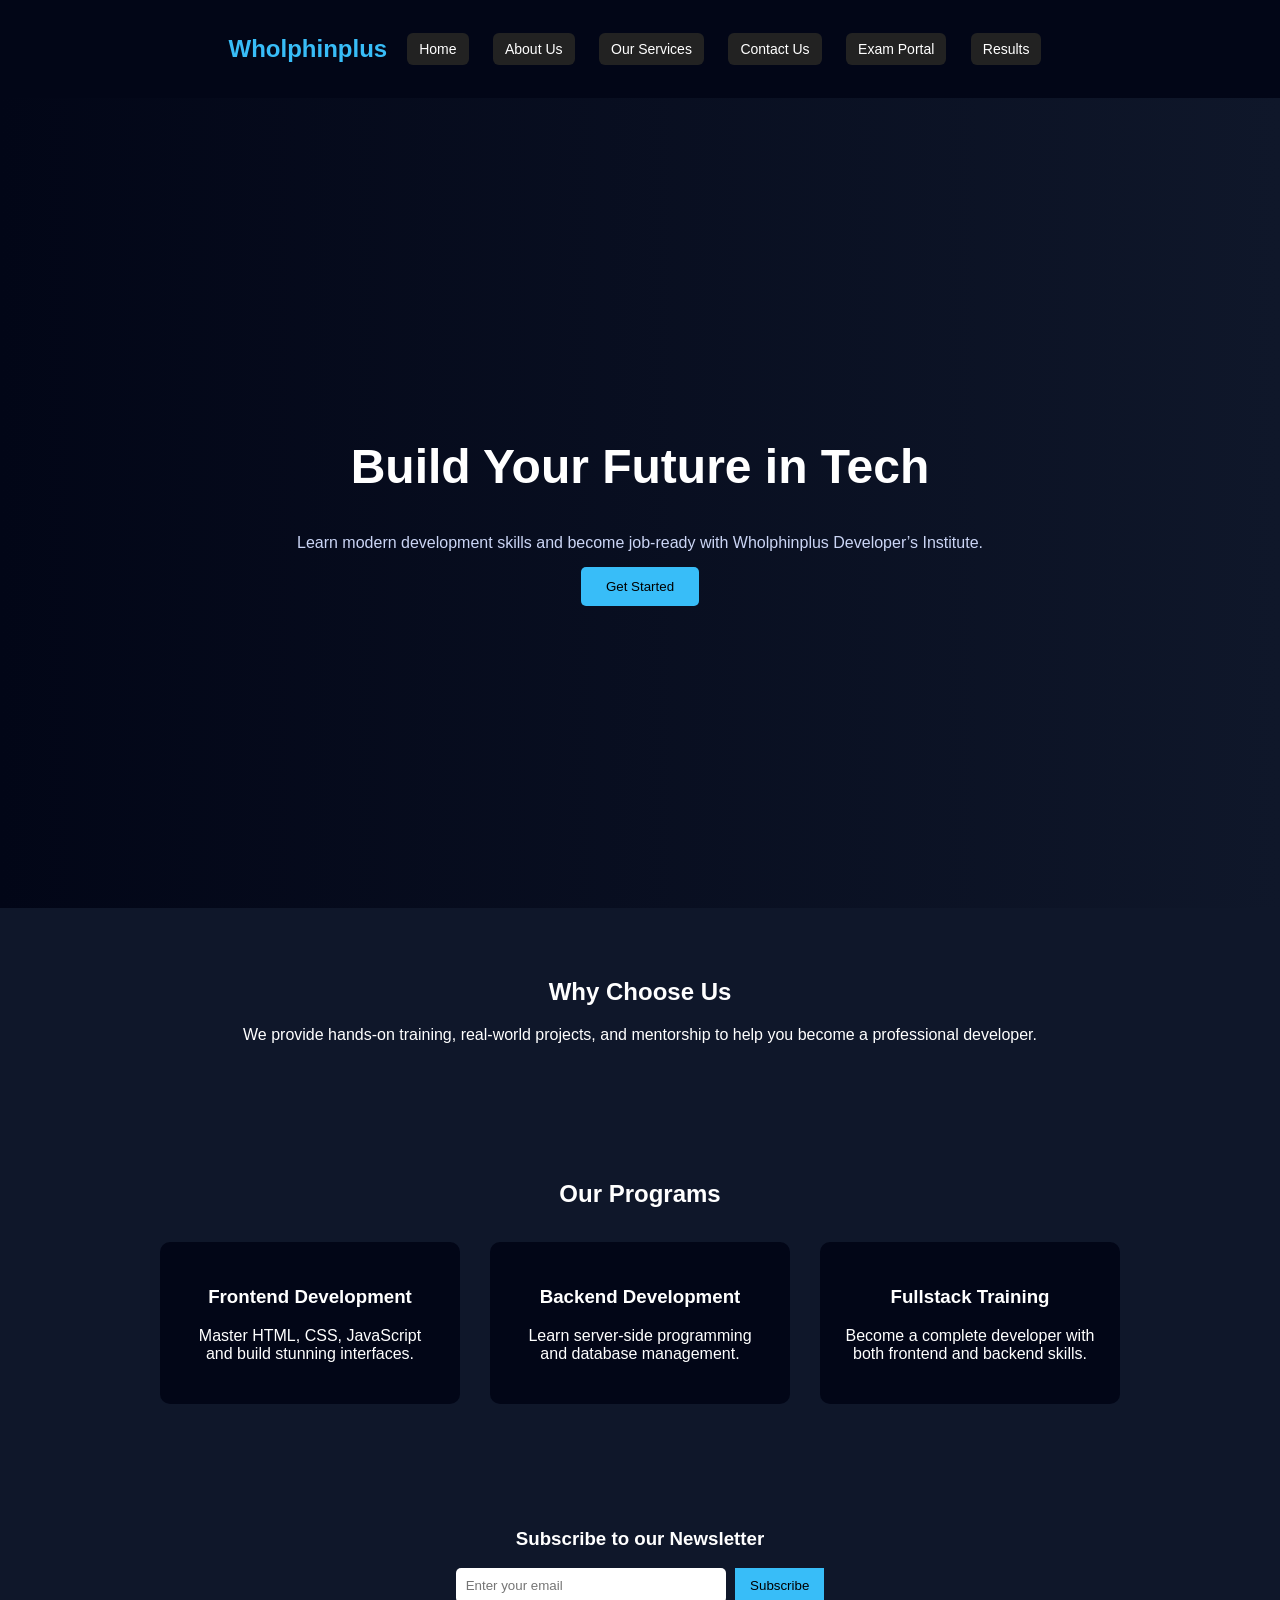
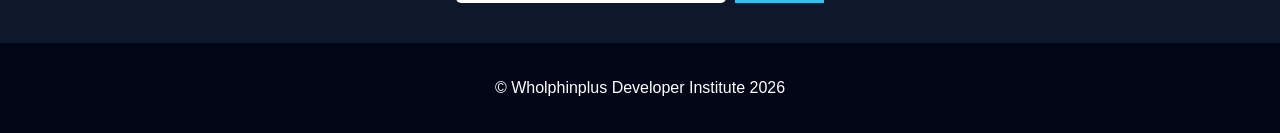
<file: index.html>
<!DOCTYPE html>
<html lang ="en">
<head>
    <meta charset="UTF-8">
    <meta name = "viewport" content="width=device-width, initial-scale=1.0">
    <title>Wholphinplus Developer's Institute</title>
    <link rel="stylesheet" href="index-styles.css">

</head>
<body>

<header>
    <nav class="navbar">
        <h2 class="logo">Wholphinplus</h2>
        <div class="nav-links">
            <a href="home.html">Home</a>
            <a href="about-us.html">About Us</a>
            <a href="services.html">Our Services</a>
            <a href="contact-us.html">Contact Us</a>
            <a href="exam-portal.html">Exam Portal</a>
            <a href="result-checker.html">Results</a>
        </div>
    </nav>
</header>

<!-- HERO -->
<section class="hero">
    <div class="hero-text">
        <h1>Build Your Future in Tech</h1>
        <p>Learn modern development skills and become job-ready with Wholphinplus Developer’s Institute.</p>
        <button onclick="enrollNow()">Get Started</button>
    </div>
</section>

<!-- ABOUT -->
<section class="about">
    <h2>Why Choose Us</h2>
    <p>We provide hands-on training, real-world projects, and mentorship to help you become a professional developer.</p>
</section>

<!-- SERVICES -->
<section class="services">
    <h2>Our Programs</h2>

    <div class="service-container">
        <div class="card">
            <h3>Frontend Development</h3>
            <p>Master HTML, CSS, JavaScript and build stunning interfaces.</p>
        </div>

        <div class="card">
            <h3>Backend Development</h3>
            <p>Learn server-side programming and database management.</p>
        </div>

        <div class="card">
            <h3>Fullstack Training</h3>
            <p>Become a complete developer with both frontend and backend skills.</p>
        </div>
    </div>
</section>

<!-- NEWSLETTER -->
<section class="newsletter">
    <h3>Subscribe to our Newsletter</h3>
    <form id="myForm">
        <input type="text" id="email" placeholder="Enter your email">
        <button type="submit">Subscribe</button>
    </form>
</section>

<footer>
    <p>&copy; Wholphinplus Developer Institute 2026</p>
</footer>

<script src="index-scripts.js"></script>

</body>
</html>
</file>
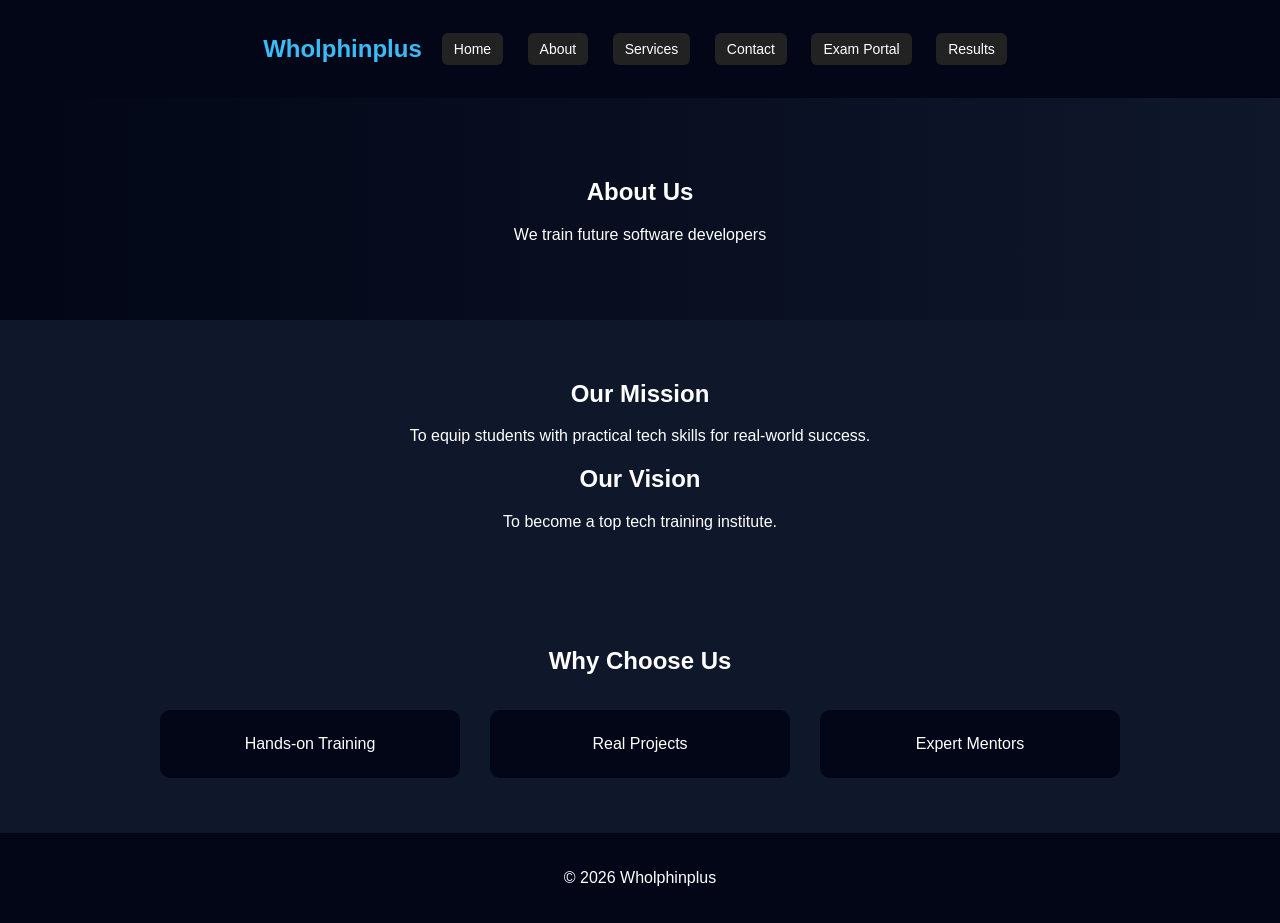
<file: about-us.html>
<!DOCTYPE html>
<html lang="en">
<head>
    <meta charset="UTF-8">
    <title>About Us</title>
    <link rel="stylesheet" href="main.css">
</head>
<body>

<nav class="navbar">
    <h2 class="logo">Wholphinplus</h2>
    <div class="nav-links">
        <a href="index.html">Home</a>
        <a href="about-us.html">About</a>
        <a href="services.html">Services</a>
        <a href="contact-us.html">Contact</a>
        <a href="exam-portal.html">Exam Portal</a>
        <a href="result-checker.html">Results</a>
    </div>
</nav>

<section class="page-hero">
    <h1>About Us</h1>
    <p>We train future software developers</p>
</section>

<section>
    <h2>Our Mission</h2>
    <p>To equip students with practical tech skills for real-world success.</p>

    <h2>Our Vision</h2>
    <p>To become a top tech training institute.</p>
</section>

<section>
    <h2>Why Choose Us</h2>
    <div class="flex">
        <div class="card">Hands-on Training</div>
        <div class="card">Real Projects</div>
        <div class="card">Expert Mentors</div>
    </div>
</section>

<footer>
    <p>&copy; 2026 Wholphinplus</p>
</footer>

</body>
</html>
</file>
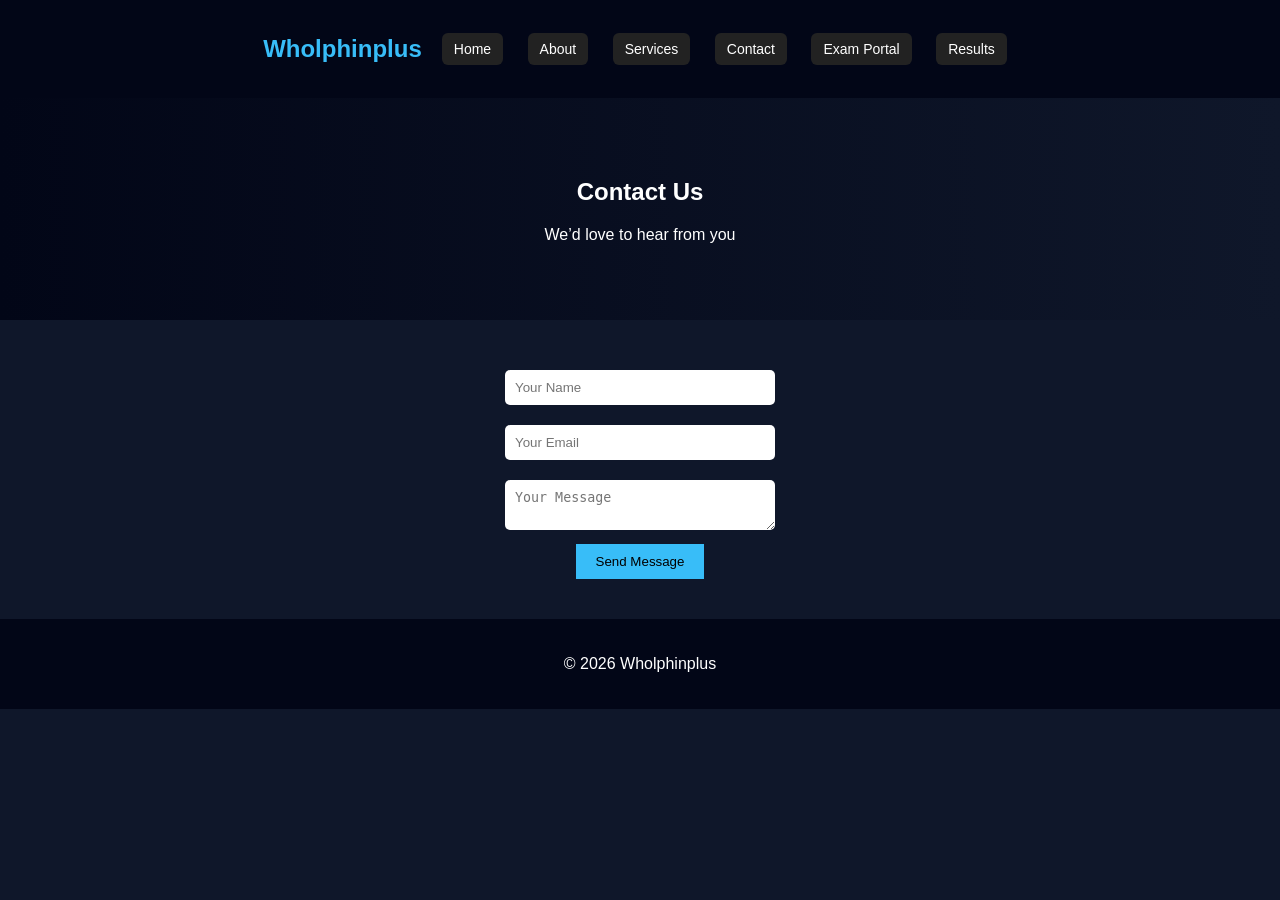
<file: contact-us.html>
<!DOCTYPE html>
<html lang="en">
<head>
    <meta charset="UTF-8">
    <title>Contact Us</title>
    <link rel="stylesheet" href="main.css">
</head>
<body>

<nav class="navbar">
    <h2 class="logo">Wholphinplus</h2>
    <div class="nav-links">
        <a href="index.html">Home</a>
        <a href="about-us.html">About</a>
        <a href="services.html">Services</a>
        <a href="contact-us.html">Contact</a>
        <a href="exam-portal.html">Exam Portal</a>
        <a href="result-checker.html">Results</a>
    </div>
</nav>

<section class="page-hero">
    <h1>Contact Us</h1>
    <p>We’d love to hear from you</p>
</section>

<section>
    <form>
        <input type="text" placeholder="Your Name"><br>
        <input type="email" placeholder="Your Email"><br>
        <textarea placeholder="Your Message"></textarea><br>
        <button type="submit">Send Message</button>
    </form>
</section>

<footer>
    <p>&copy; 2026 Wholphinplus</p>
</footer>

</body>
</html>
</file>
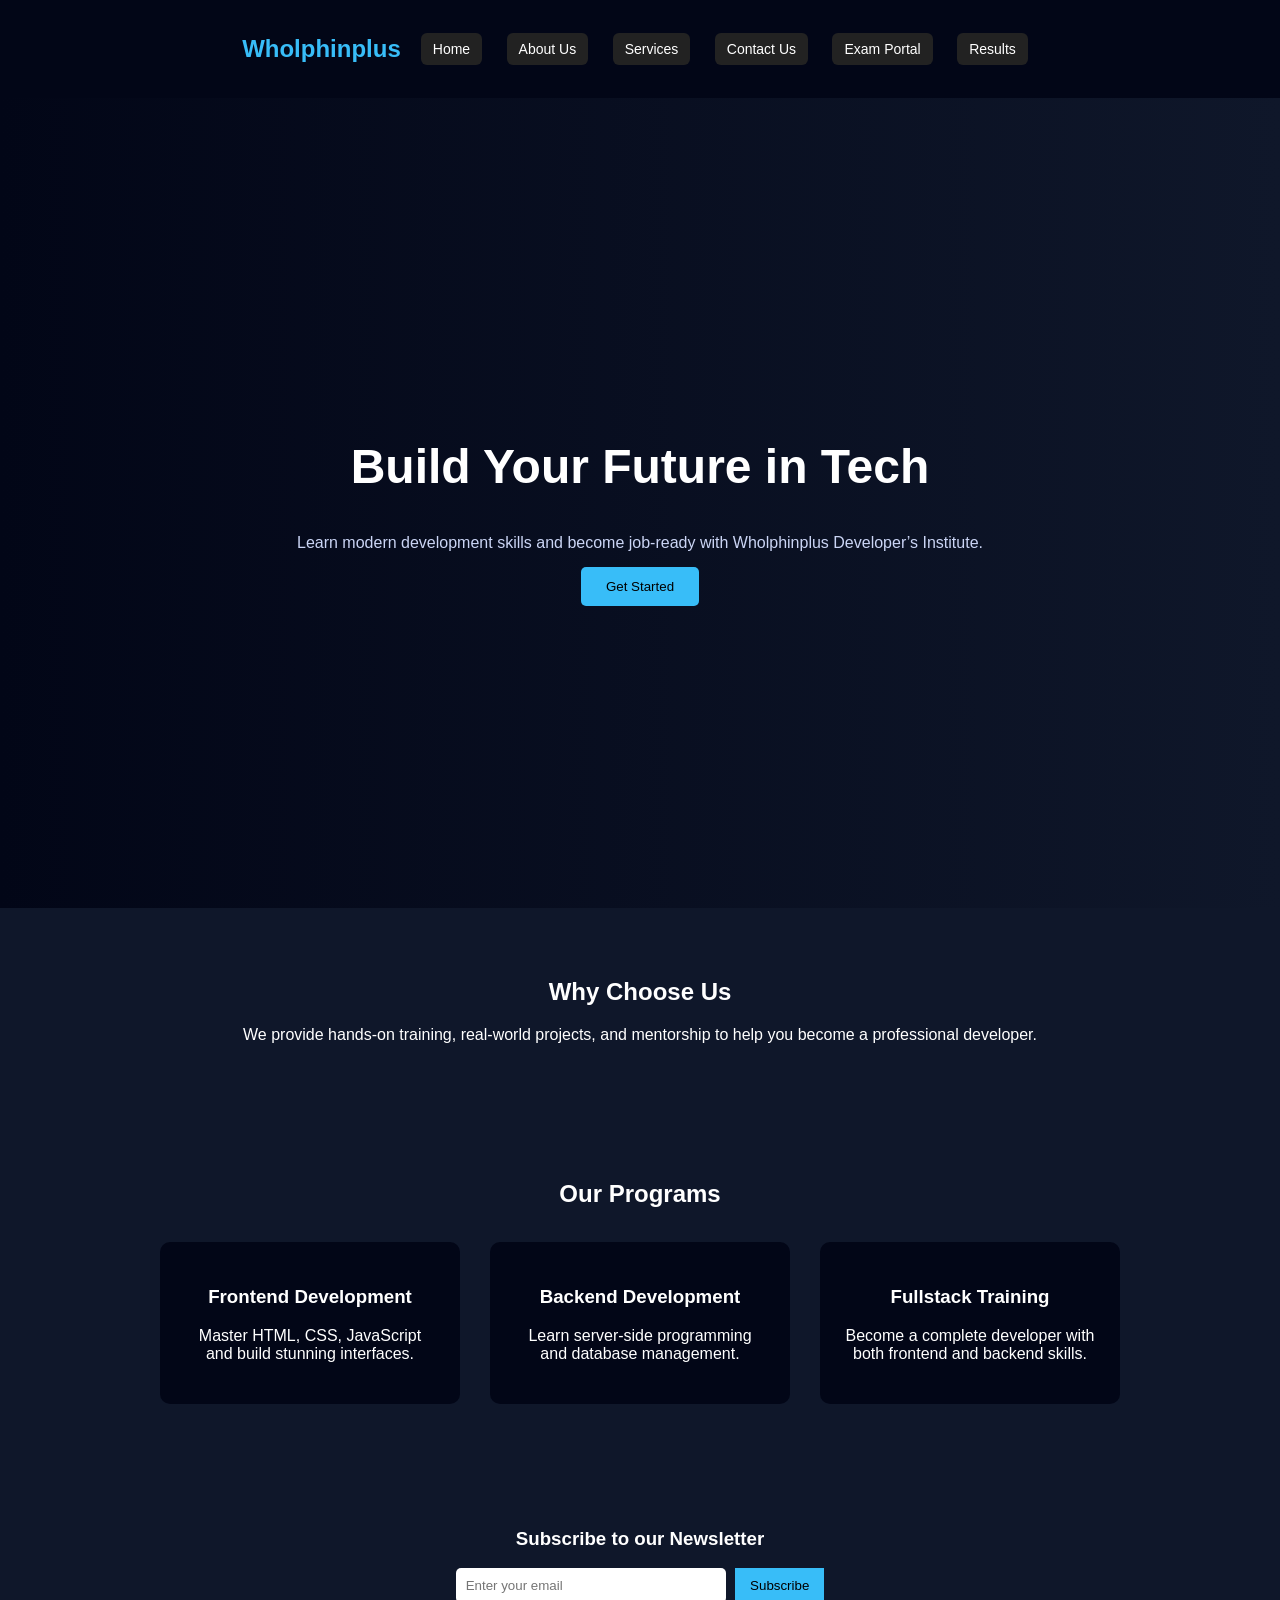
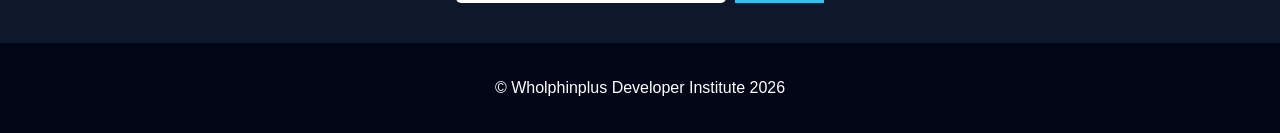
<file: home.html>
<!DOCTYPE html>
<html lang ="en">
<head>
    <meta charset="UTF-8">
    <meta name = "viewport" content="width=device-width, initial-scale=1.0">
    <title>Wholphinplus Developer's Institute</title>
    <link rel="stylesheet" href="index-styles.css">

</head>
<body>

<header>
    <nav class="navbar">
        <h2 class="logo">Wholphinplus</h2>
        <div class="nav-links">
            <a href="home.html">Home</a>
            <a href="about-us.html">About Us</a>
            <a href="services.html">Services</a>
            <a href="contact-us.html">Contact Us</a>
            <a href="exam-portal.html">Exam Portal</a>
            <a href="result-checker.html">Results</a>
        </div>
    </nav>
</header>
<section class="hero">
    <div class="hero-text">
        <h1>Build Your Future in Tech</h1>
        <p>Learn modern development skills and become job-ready with Wholphinplus Developer’s Institute.</p>
        <button onclick="enrollNow()">Get Started</button>
    </div>
</section>

<!-- ABOUT -->
<section class="about">
    <h2>Why Choose Us</h2>
    <p>We provide hands-on training, real-world projects, and mentorship to help you become a professional
        developer.</p>
</section>

<!-- SERVICES -->
<section class="services">
    <h2>Our Programs</h2>

    <div class="service-container">
        <div class="card">
            <h3>Frontend Development</h3>
            <p>Master HTML, CSS, JavaScript and build stunning interfaces.</p>
        </div>

        <div class="card">
            <h3>Backend Development</h3>
            <p>Learn server-side programming and database management.</p>
        </div>

        <div class="card">
            <h3>Fullstack Training</h3>
            <p>Become a complete developer with both frontend and backend skills.</p>
        </div>
    </div>
</section>

<!-- NEWSLETTER -->
<section class="newsletter">
    <h3>Subscribe to our Newsletter</h3>
    <form id="myForm">
        <input type="text" id="email" placeholder="Enter your email">
        <button type="submit">Subscribe</button>
    </form>
</section>

<footer>
    <p>&copy; Wholphinplus Developer Institute 2026</p>
</footer>

<script src="index-scripts.js"></script>

</body>
</html>
</file>
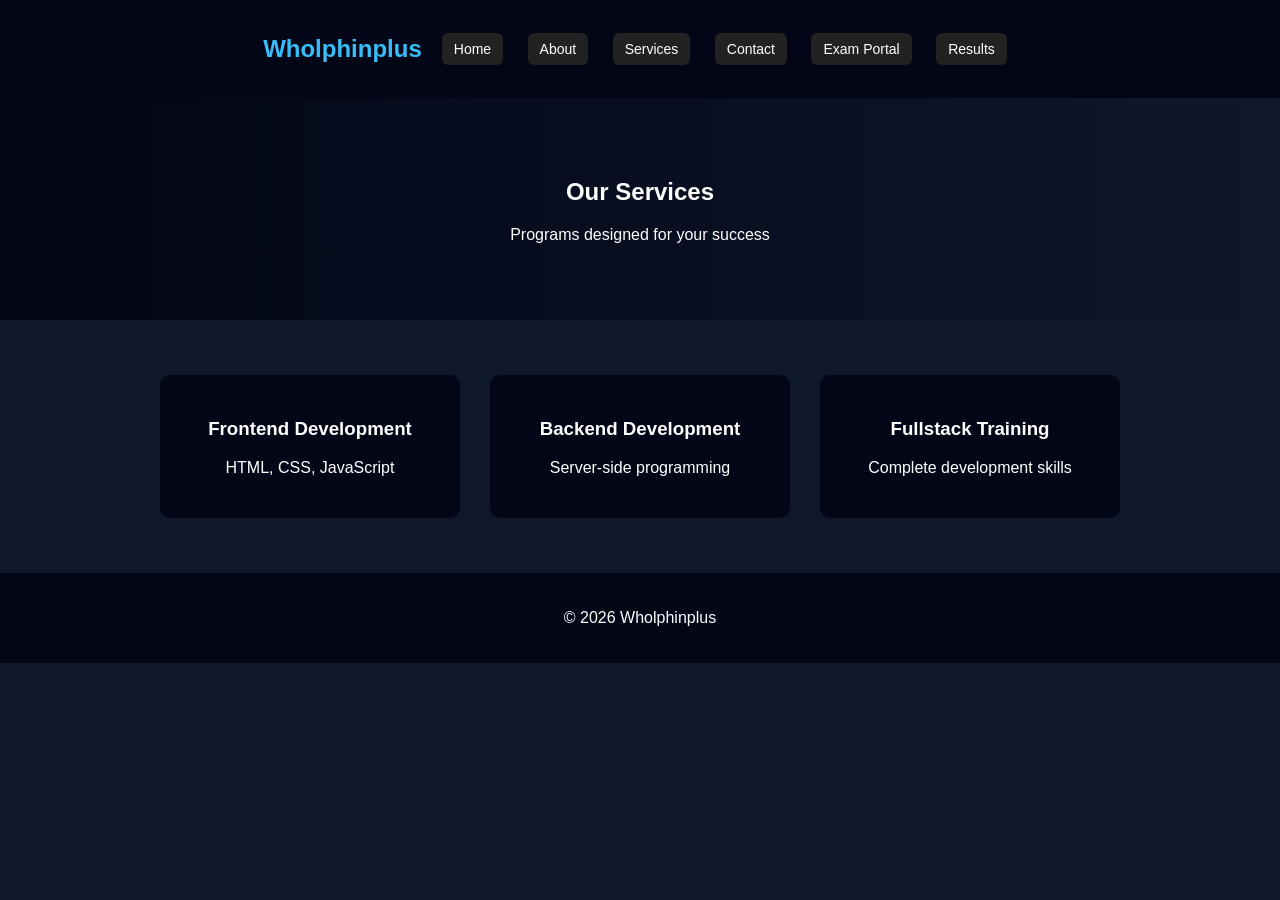
<file: services.html>
<!DOCTYPE html>
<html lang="en">
<head>
    <meta charset="UTF-8">
    <title>Services</title>
    <link rel="stylesheet" href="main.css">
</head>
<body>

<nav class="navbar">
    <h2 class="logo">Wholphinplus</h2>
    <div class="nav-links">
        <a href="index.html">Home</a>
        <a href="about-us.html">About</a>
        <a href="services.html">Services</a>
        <a href="contact-us.html">Contact</a>
        <a href="exam-portal.html">Exam Portal</a>
        <a href="result-checker.html">Results</a>
    </div>
</nav>

<section class="page-hero">
    <h1>Our Services</h1>
    <p>Programs designed for your success</p>
</section>

<section class="flex">
    <div class="card">
        <h3>Frontend Development</h3>
        <p>HTML, CSS, JavaScript</p>
    </div>

    <div class="card">
        <h3>Backend Development</h3>
        <p>Server-side programming</p>
    </div>

    <div class="card">
        <h3>Fullstack Training</h3>
        <p>Complete development skills</p>
    </div>
</section>

<footer>
    <p>&copy; 2026 Wholphinplus</p>
</footer>

</body>
</html>
</file>
<file: index-styles.css>
/* RESET */
body {
    margin: 0;
    font-family: Arial, sans-serif;
    background-color: #0f172a;
    color: white;
}

/* NAVBAR */
.navbar {
    display: flex;
    justify-content: space-between;
    align-items: center;
    padding: 15px 30px;
    background: #020617;
}

.logo {
    color: #38bdf8;
}

.nav-links a {
    margin: 0 10px;
    color: white;
    text-decoration: none;
}

.nav-links a:hover {
    color: #38bdf8;
}

/* HERO */
.hero {
    height: 90vh;
    display: flex;
    align-items: center;
    justify-content: center;
    background: linear-gradient(to right, #020617, #0f172a);
    text-align: center;
}

.hero h1 {
    font-size: 3em;
}

.hero p {
    margin: 15px 0;
    color: #cbd5f5;
}

.hero button {
    padding: 12px 25px;
    background: #38bdf8;
    border: none;
    color: black;
    cursor: pointer;
    border-radius: 5px;
}

.hero button:hover {
    background: #0ea5e9;
}

/* ABOUT */
.about {
    padding: 50px;
    text-align: center;
}

/* SERVICES */
.services {
    padding: 50px;
    text-align: center;
}

.service-container {
    display: flex;
    justify-content: center;
    flex-wrap: wrap;
}

.card {
    background: #020617;
    margin: 15px;
    padding: 25px;
    width: 250px;
    border-radius: 10px;
    transition: 0.3s;
}

.card:hover {
    transform: translateY(-10px);
    background: #0f172a;
}

/* NEWSLETTER */
.newsletter {
    text-align: center;
    padding: 40px;
}

.newsletter input {
    padding: 10px;
    width: 250px;
    border: none;
    border-radius: 5px;
}

.newsletter button {
    padding: 10px 15px;
    margin-left: 5px;
    border: none;
    background: #38bdf8;
    cursor: pointer;
}

/* FOOTER */
footer {
    text-align: center;
    padding: 20px;
    background: #020617;
}
/* Make nav responsive */
.navbar {
    display: flex;
    flex-wrap: wrap;
    gap: 10px;
    justify-content: center;
    padding: 15px;
}

.navbar a {
    padding: 8px 12px;
    background: #222;
    border-radius: 6px;
    font-size: 14px;
}
/* Mobile adjustments */
@media (max-width: 768px) {

    body {
        padding: 10px;
    }

    h1, h2, h3 {
        text-align: center;
    }

    section {
        padding: 20px 10px;
    }

    .hero {
        flex-direction: column;
        text-align: center;
    }

    .hero img {
        width: 100%;
        margin-top: 15px;
    }

    .features {
        grid-template-columns: 1fr;
        gap: 20px;
    }

    .cta-button {
        width: 100%;
        text-align: center;
    }
}
/* Mobile grid fix */
@media (max-width: 600px) {
    .grid {
        grid-template-columns: 1fr !important;
    }
}
</file>
<file: main.css>
/* RESET */
body {
    margin: 0;
    font-family: Arial, sans-serif;
    background-color: #0f172a;
    color: white;
}

/* NAVBAR */
.navbar {
    display: flex;
    justify-content: space-between;
    align-items: center;
    padding: 15px 30px;
    background: #020617;
}

.logo {
    color: #38bdf8;
}

.nav-links a {
    margin: 0 10px;
    color: white;
    text-decoration: none;
}

.nav-links a:hover {
    color: #38bdf8;
}

/* HERO / PAGE HEADER */
.page-hero {
    text-align: center;
    padding: 60px;
    background: linear-gradient(to right, #020617, #0f172a);
}

/* GENERAL SECTIONS */
section {
    padding: 40px;
    text-align: center;
}

/* CARDS */
.card {
    background: #020617;
    margin: 15px;
    padding: 25px;
    width: 250px;
    border-radius: 10px;
    display: inline-block;
    transition: 0.3s;
}

.card:hover {
    transform: translateY(-10px);
    background: #1e293b;
}

/* FLEX CONTAINER */
.flex {
    display: flex;
    justify-content: center;
    flex-wrap: wrap;
}

/* FORM */
form input, form textarea {
    width: 250px;
    padding: 10px;
    margin: 10px;
    border-radius: 5px;
    border: none;
}

form button {
    padding: 10px 20px;
    background: #38bdf8;
    border: none;
    cursor: pointer;
}

/* FOOTER */
footer {
    text-align: center;
    padding: 20px;
    background: #020617;
}
/* Make nav responsive */
.navbar {
    display: flex;
    flex-wrap: wrap;
    gap: 10px;
    justify-content: center;
    padding: 15px;
}

.navbar a {
    padding: 8px 12px;
    background: #222;
    border-radius: 6px;
    font-size: 14px;
}
/* Mobile adjustments */
@media (max-width: 768px) {

    body {
        padding: 10px;
    }

    h1, h2, h3 {
        text-align: center;
    }

    section {
        padding: 20px 10px;
    }

    .hero {
        flex-direction: column;
        text-align: center;
    }

    .hero img {
        width: 100%;
        margin-top: 15px;
    }

    .features {
        grid-template-columns: 1fr;
        gap: 20px;
    }

    .cta-button {
        width: 100%;
        text-align: center;
    }
}
/* Mobile grid fix */
@media (max-width: 600px) {
    .grid {
        grid-template-columns: 1fr !important;
    }
}
</file>
